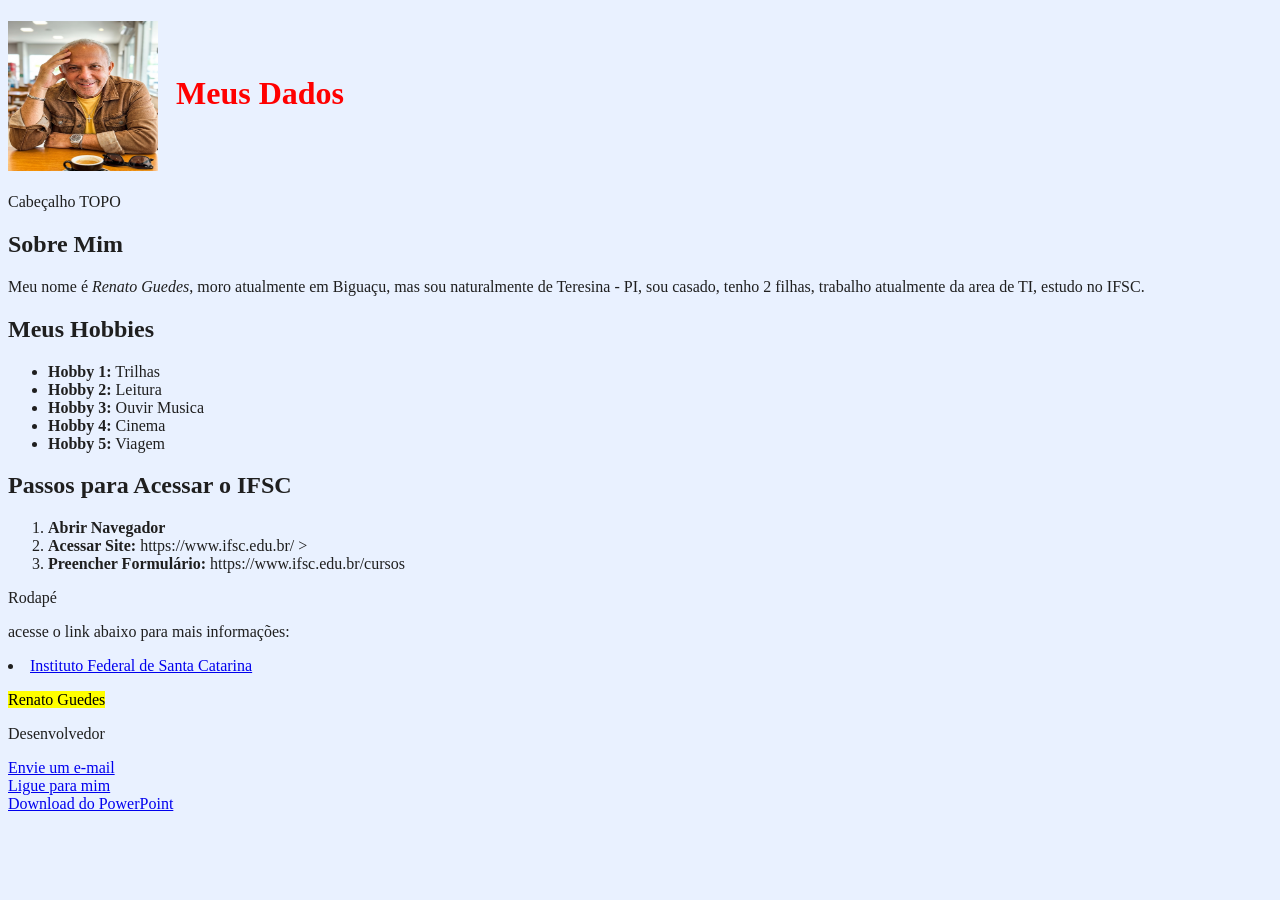
<file: index.html>
<!DOCTYPE html>
<html>

<head>
    <meta charset="UTF-8">
    <title> Dados Pessoais</title>
</head>


<body style="background-color: #e9f1ff; color: #1f1f1f;">

    <h1 style="color: red">
        <strong>
            <img src="img/renato.jpeg" 
            alt="Foto de Renato" width="150" height="150" style="vertical-align: middle; margin-right: 10px;">
            Meus Dados
        </strong>
    </h1>

    <header> Cabeçalho TOPO </header>

    <main>
        <section>
            <h2> Sobre Mim </h2>
            <p> Meu nome é <em>Renato Guedes</em>, moro atualmente em Biguaçu, mas sou naturalmente de Teresina - PI, 
                sou casado, tenho 2 filhas, trabalho atualmente da area de TI, estudo no IFSC.</p>
        </section>
        <section> 
            <h2> Meus Hobbies </h2>
            <ul>
                <li> <b>Hobby 1:</b> Trilhas </li>
                <li> <b>Hobby 2:</b> Leitura </li>
                <li> <b>Hobby 3:</b> Ouvir Musica </li>
                <li> <b>Hobby 4:</b> Cinema </li>
                <li> <b>Hobby 5:</b> Viagem </li>
            </ul>
        </section>
        <section>
            <h2> Passos para Acessar o IFSC </h2>
            <ol>
                <li> <b>Abrir Navegador </b></li>
                <li> <b>Acessar Site:</b> https://www.ifsc.edu.br/  > </li>
                <li> <b>Preencher Formulário:</b> https://www.ifsc.edu.br/cursos </li>
            </ol>
    </main>

    <footer> Rodapé</footer>


    <p>acesse o link abaixo para mais informações:</p>
    <li> <a href="https://www.ifsc.edu.br/"  target="_blank"> Instituto Federal de Santa Catarina </a></li>
    
    <p> <mark> Renato Guedes </mark></p>
    <p> Desenvolvedor </p>
    <a href="mailto:renato.guedesthe@gmail.com"> Envie um e-mail </a> 
    <br> <a href="tel:+5548999999999"> Ligue para mim </a>
    <br> <a href="docs/Hiperlinks.pptx"> Download do PowerPoint </a>
</body>

</html>
</file>
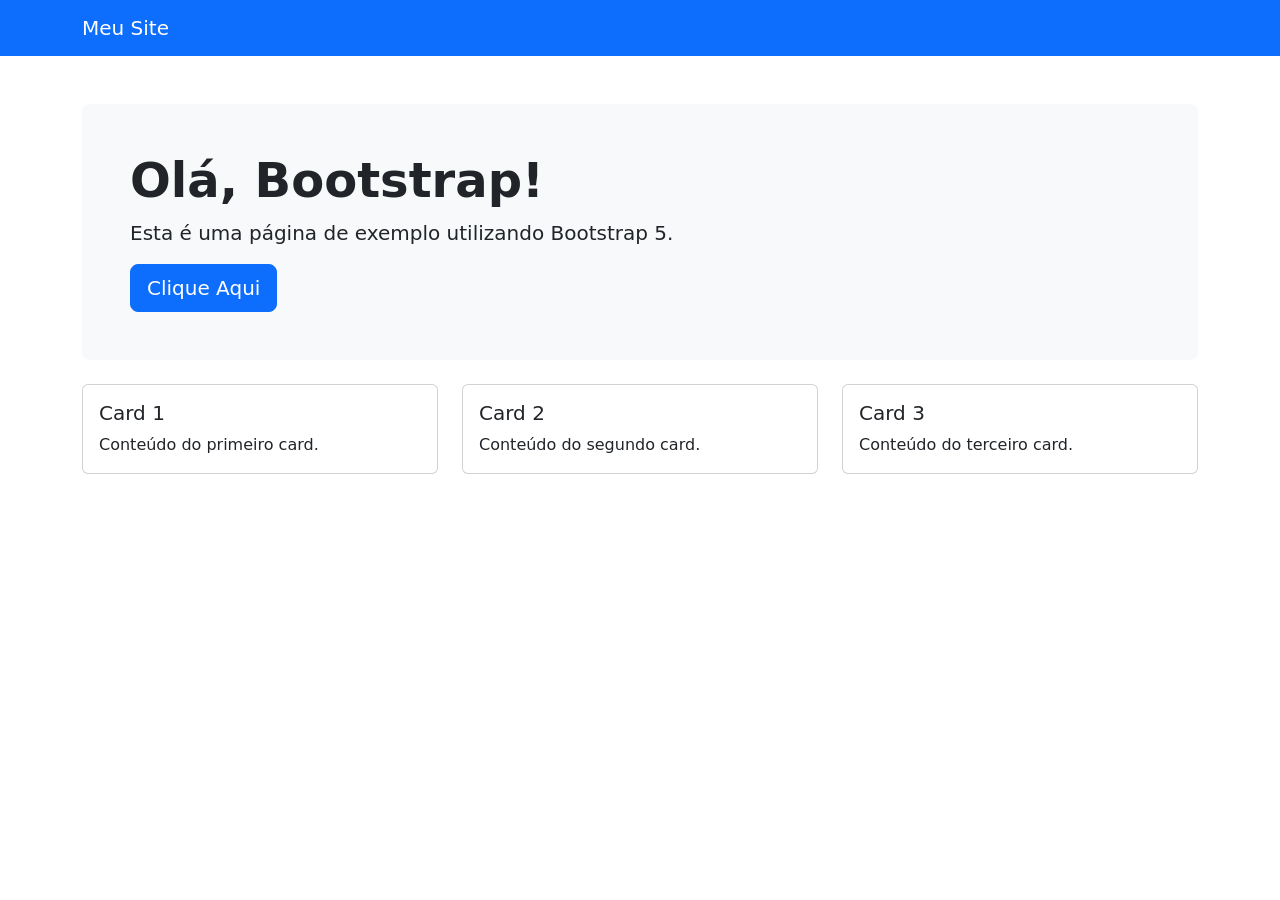
<file: aula251126/index.html>
<!DOCTYPE html>
<html lang="pt-BR">
<head>
    <meta charset="UTF-8">
    <meta name="viewport" content="width=device-width, initial-scale=1.0">
    <title>Minha Página Bootstrap</title>

    <!-- Bootstrap CSS -->
    <link href="https://cdn.jsdelivr.net/npm/bootstrap@5.3.7/dist/css/bootstrap.min.css" rel="stylesheet">
</head>
<body>

    <nav class="navbar navbar-expand-lg navbar-dark bg-primary">
        <div class="container">
            <a class="navbar-brand" href="#">Meu Site</a>
        </div>
    </nav>

    <div class="container mt-5">
        <div class="p-5 mb-4 bg-light rounded-3">
            <h1 class="display-5 fw-bold">Olá, Bootstrap!</h1>
            <p class="lead">
                Esta é uma página de exemplo utilizando Bootstrap 5.
            </p>
            <button class="btn btn-primary btn-lg">
                Clique Aqui
            </button>
        </div>

        <div class="row">
            <div class="col-md-4">
                <div class="card">
                    <div class="card-body">
                        <h5 class="card-title">Card 1</h5>
                        <p class="card-text">Conteúdo do primeiro card.</p>
                    </div>
                </div>
            </div>

            <div class="col-md-4">
                <div class="card">
                    <div class="card-body">
                        <h5 class="card-title">Card 2</h5>
                        <p class="card-text">Conteúdo do segundo card.</p>
                    </div>
                </div>
            </div>

            <div class="col-md-4">
                <div class="card">
                    <div class="card-body">
                        <h5 class="card-title">Card 3</h5>
                        <p class="card-text">Conteúdo do terceiro card.</p>
                    </div>
                </div>
            </div>
        </div>
    </div>

    <!-- Bootstrap JS -->
    <script src="https://cdn.jsdelivr.net/npm/bootstrap@5.3.7/dist/js/bootstrap.bundle.min.js"></script>

</body>
</html>
</file>
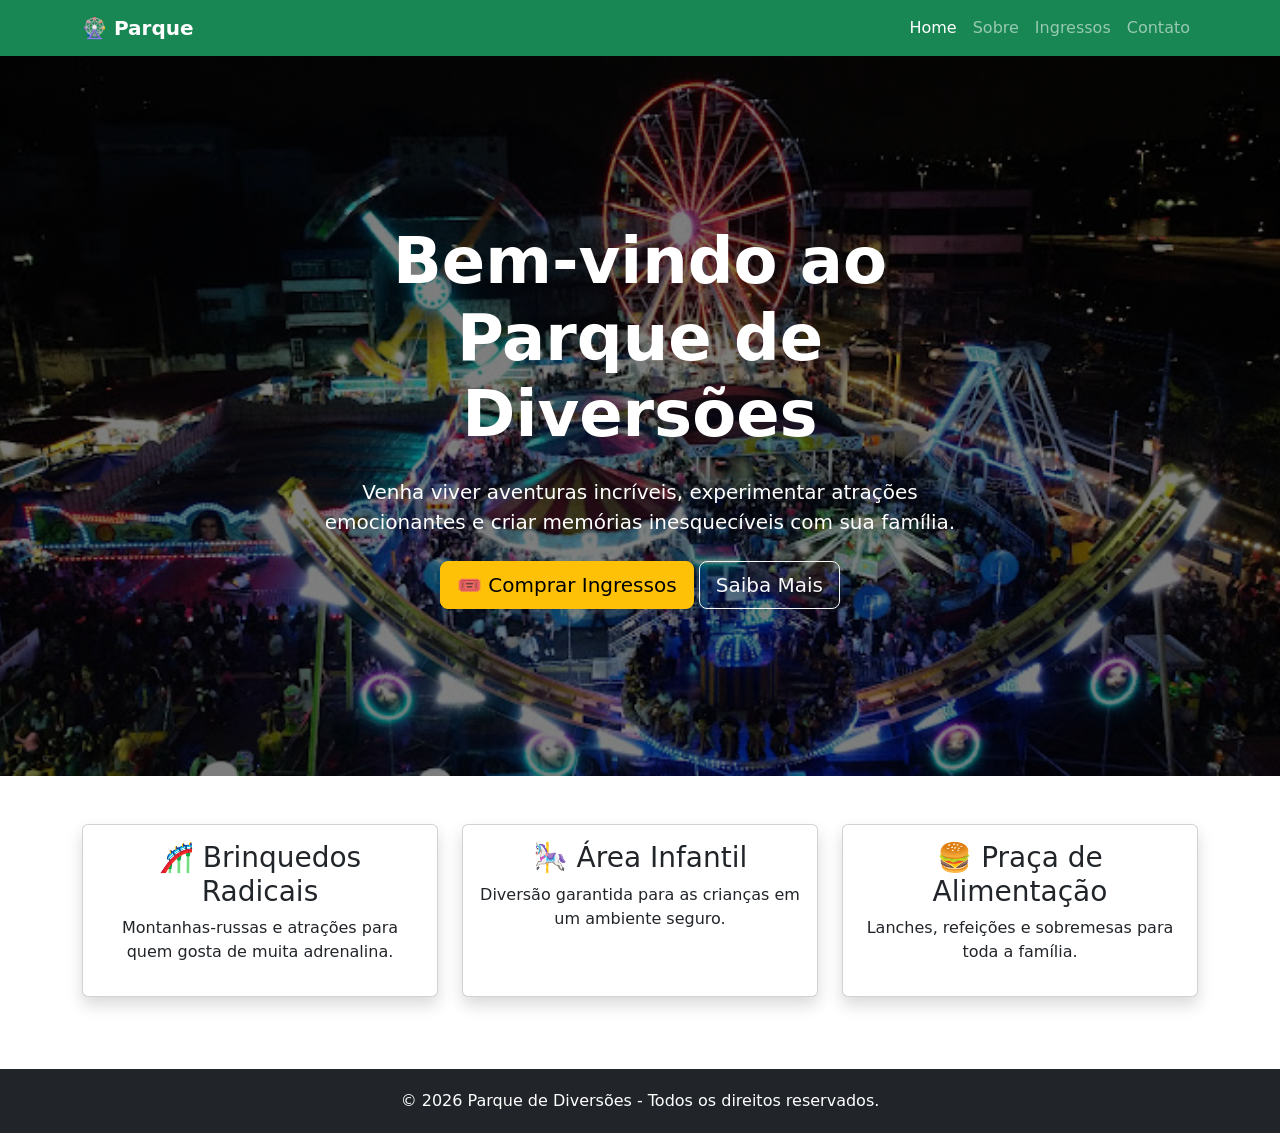
<file: estruturapagina/index.html>
<!DOCTYPE html>
<html lang="pt-BR">

<head>
    <meta charset="UTF-8">
    <meta name="viewport" content="width=device-width, initial-scale=1.0">
    <title>Parque de Diversões</title>
    <link rel='stylesheet' href='css/main.css'>
    <!-- Bootstrap CSS -->
    <link href="https://cdn.jsdelivr.net/npm/bootstrap@5.3.7/dist/css/bootstrap.min.css" rel="stylesheet">


</head>

<!-- Modal Informações -->
<div class="modal fade" id="modalInformacoes" tabindex="-1" aria-labelledby="modalInformacoesLabel" aria-hidden="true">

    <div class="modal-dialog modal-lg modal-dialog-centered">
        <div class="modal-content">

            <div class="modal-header bg-primary text-white">
                <h5 class="modal-title" id="modalInformacoesLabel">
                    ℹ️ Informações Importantes
                </h5>

                <button type="button" class="btn-close btn-close-white" data-bs-dismiss="modal" aria-label="Fechar">
                </button>
            </div>

            <div class="modal-body">

                <h5>🎟️ Validade dos Ingressos</h5>
                <p>
                    Os ingressos são válidos exclusivamente para a data
                    selecionada no momento da compra. O acesso ao parque
                    será permitido apenas mediante apresentação do ingresso
                    e de um documento de identificação válido.
                </p>

                <hr>

                <h5>🔄 Troca e Reagendamento</h5>
                <p>
                    O reagendamento poderá ser solicitado com até
                    48 horas de antecedência da data de utilização,
                    sujeito à disponibilidade de vagas.
                </p>

                <p>
                    Após esse prazo, não será possível realizar alterações
                    ou solicitar reembolso do ingresso.
                </p>

                <hr>

                <h5>👨‍👩‍👧‍👦 Entrada de Crianças</h5>
                <p>
                    Crianças menores de 12 anos devem estar acompanhadas
                    por um responsável durante toda a permanência no parque.
                </p>

                <hr>

                <h5>🌧️ Condições Climáticas</h5>
                <p>
                    Algumas atrações podem ser temporariamente interrompidas
                    em caso de chuva intensa, ventos fortes ou condições
                    climáticas que comprometam a segurança dos visitantes.
                </p>

                <hr>

                <h5>🚫 Regras de Segurança</h5>
                <ul>
                    <li>Respeite as orientações dos operadores.</li>
                    <li>Observe as restrições de altura e idade.</li>
                    <li>Não utilize brinquedos sob efeito de álcool.</li>
                    <li>Mantenha seus pertences pessoais em local seguro.</li>
                </ul>

                <hr>

                <h5>📞 Atendimento ao Cliente</h5>
                <p>
                    Em caso de dúvidas, entre em contato pelo telefone
                    (48) 3333-4444 ou pelo e-mail
                    atendimento@parque.com.br.
                </p>

            </div>

            <div class="modal-footer">
                <button class="btn btn-primary" data-bs-dismiss="modal">
                    Entendi
                </button>
            </div>

        </div>
    </div>
</div>

<script>

document.addEventListener("DOMContentLoaded", function () {

    const combo = document.getElementById("combo");
    const quantidade = document.getElementById("quantidade");
    const valorTotal = document.getElementById("valorTotal");
    const resumoCombo = document.getElementById("resumoCombo");

    function calcularTotal() {

        const preco = Number(combo.value);
        const qtd = Number(quantidade.value);

        const total = preco * qtd;

        resumoCombo.textContent =
            combo.options[combo.selectedIndex].text;

        valorTotal.textContent =
            total.toLocaleString("pt-BR", {
                style: "currency",
                currency: "BRL"
            });
    }

    combo.addEventListener("change", calcularTotal);

    quantidade.addEventListener("input", calcularTotal);

    calcularTotal();

    document.getElementById("formIngresso")
        .addEventListener("submit", function (e) {

            e.preventDefault();

            alert(
                "✅ Pedido registrado!\n\n" +
                "Combo: " +
                combo.options[combo.selectedIndex].text +
                "\nQuantidade: " +
                quantidade.value +
                "\nTotal: " +
                valorTotal.textContent +
                "\n\nRedirecionando para pagamento..."
            );

        });

        <!-- https://renatoguedesthe.github.io/ifsc/estruturapagina/index.html-->

});

</script>

<body>

    <!-- MENU -->
    <nav class="navbar navbar-expand-lg navbar-dark bg-success">
        <div class="container">
            <a class="navbar-brand fw-bold" href="#">
                🎡 Parque 
            </a>

            <button class="navbar-toggler" type="button" data-bs-toggle="collapse" data-bs-target="#menu">
                <span class="navbar-toggler-icon"></span>
            </button>

            <div class="collapse navbar-collapse" id="menu">
                <ul class="navbar-nav ms-auto">
                    <li class="nav-item">
                        <a class="nav-link active" href="/home">Home</a>
                    </li>

                    <li class="nav-item">
                        <a class="nav-link" href="/sobre">Sobre</a>
                    </li>

                    <li class="nav-item">
                        <a class="nav-link" href="/ingressos">Ingressos</a>
                    </li>

                    <li class="nav-item">
                        <a class="nav-link" href="/contato">Contato</a>
                    </li>
                </ul>
            </div>
        </div>
    </nav>

    <!-- CONTEÚDO PRINCIPAL -->
    <main class="hero">
        <div class="hero-content">
            <h1 class="display-3 fw-bold mb-4">
                Bem-vindo ao Parque de Diversões 
            </h1>

            <p class="lead mb-4">
                Venha viver aventuras incríveis, experimentar atrações
                emocionantes e criar memórias inesquecíveis com sua família.
            </p>

            <!-- BOTÃO QUE ABRE O MODAL -->
            <button class="btn btn-warning btn-lg" data-bs-toggle="modal" data-bs-target="#modalIngresso">
                🎟 Comprar Ingressos
            </button>

            <button class="btn btn-outline-light btn-lg" data-bs-toggle="modal" data-bs-target="#modalInformacoes">
                Saiba Mais
            </button>
        </div>
    </main>

    <!-- MODAL COMPRA DE INGRESSOS -->
    <div class="modal fade" id="modalIngresso" tabindex="-1" aria-labelledby="modalIngressoLabel" aria-hidden="true">

        <div class="modal-dialog modal-dialog-centered">
            <div class="modal-content">

                <div class="modal-header bg-success text-white">
                    <h5 class="modal-title" id="modalIngressoLabel">
                        🎟 Compra de Ingressos
                    </h5>

                    <button type="button" class="btn-close btn-close-white" data-bs-dismiss="modal">
                    </button>
                </div>

                <div class="modal-body">

                    <form id="formIngresso">

                        <div class="mb-3">
                            <label class="form-label">
                                Nome do Cliente
                            </label>

                            <input type="text" class="form-control" required>
                        </div>

                        <div class="mb-3">
                            <label class="form-label">
                                Telefone
                            </label>

                            <input type="tel" class="form-control" placeholder="(48) 99999-9999" required>
                        </div>

                        <div class="mb-3">
                            <label class="form-label">
                                Data de Utilização
                            </label>

                            <input type="date" class="form-control" required>
                        </div>

                        <div class="mb-3">
                            <label class="form-label">
                                Quantidade de Ingressos
                            </label>

                            <input type="number" id="quantidade" class="form-control" value="1" min="1" required>
                        </div>

                        <div class="mb-3">
                            <label class="form-label">
                                Escolha seu Combo
                            </label>

                            <select id="combo" class="form-select" required>

                                <option value="50" selected>
                                    Ingresso Simples - R$ 50,00
                                </option>

                                <option value="65">
                                    Ingresso + Sanduíche + Refrigerante - R$ 65,00
                                </option>

                                <option value="70">
                                    Ingresso + Hambúrguer + Suco - R$ 70,00
                                </option>

                                <option value="60">
                                    Ingresso + Pipoca + Refrigerante - R$ 60,00
                                </option>

                                <option value="90">
                                    Combo Família (2 ingressos + 2 refrigerantes + pipoca grande) - R$ 90,00
                                </option>

                            </select>
                        </div>

                        <div class="alert alert-secondary">
                            <strong>📋 Combo Selecionado:</strong><br>
                            <span id="resumoCombo">
                                Ingresso Simples - R$ 50,00
                            </span>
                        </div>

                        <div class="alert alert-info text-center">
                            <strong>💰 Valor Total:</strong>
                            <span id="valorTotal">R$ 50,00</span>
                        </div>

                        <div class="d-grid">
                            <button type="submit" class="btn btn-success btn-lg">
                                💳 Pagar
                            </button>
                        </div>

                    </form>

                </div>

            </div>
        </div>
    </div>

    <!-- SEÇÃO DE DESTAQUES -->
    <section class="container py-5">
        <div class="row text-center">

            <div class="col-md-4 mb-4">
                <div class="card h-100 shadow">
                    <div class="card-body">
                        <h3>🎢 Brinquedos Radicais</h3>
                        <p>
                            Montanhas-russas e atrações para quem gosta
                            de muita adrenalina.
                        </p>
                    </div>
                </div>
            </div>

            <div class="col-md-4 mb-4">
                <div class="card h-100 shadow">
                    <div class="card-body">
                        <h3>🎠 Área Infantil</h3>
                        <p>
                            Diversão garantida para as crianças
                            em um ambiente seguro.
                        </p>
                    </div>
                </div>
            </div>

            <div class="col-md-4 mb-4">
                <div class="card h-100 shadow">
                    <div class="card-body">
                        <h3>🍔 Praça de Alimentação</h3>
                        <p>
                            Lanches, refeições e sobremesas
                            para toda a família.
                        </p>
                    </div>
                </div>
            </div>

        </div>
    </section>

    <!-- RODAPÉ -->
    <footer class="text-center">
        <p class="mb-0">
            © 2026 Parque de Diversões - Todos os direitos reservados.
        </p>
    </footer>

    <!-- Bootstrap JS -->
    <script src="https://cdn.jsdelivr.net/npm/bootstrap@5.3.7/dist/js/bootstrap.bundle.min.js"></script>

</body>

</html>
</file>
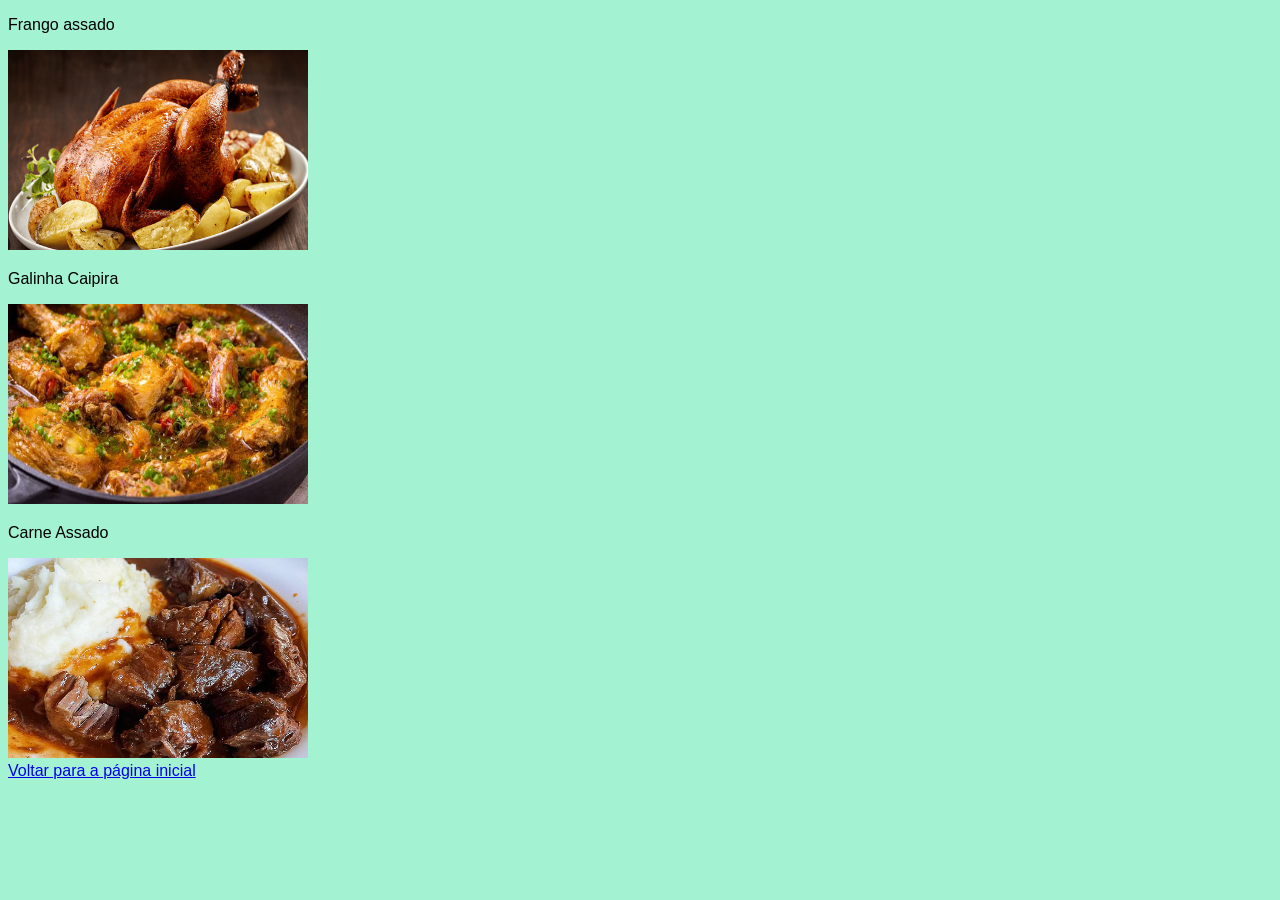
<file: desafio_restaurante/menu.html>
<!DOCTYPE html>
<html> 

<head>
    <meta charset="UTF-8">
    <title> Dados Pessoais</title>
</head>

<body style='background-color: #a3f2d2; font-family: Arial, sans-serif;'> 

      <p> Frango assado </p>
      <img src="img/frango.png"Frango Assado" width="300" height="200">
      <p> Galinha Caipira</p>
      <img src="img/galinha.png" alt="Galinha Caipira" width="300" height="200">
      <p> Carne Assado</p>
      <img src="img/carneassada.png" alt="Carne Assada" width="300" height="200">

      <br> <a href="index.html"> Voltar para a página inicial </a>
    
</body>
</html>
</file>
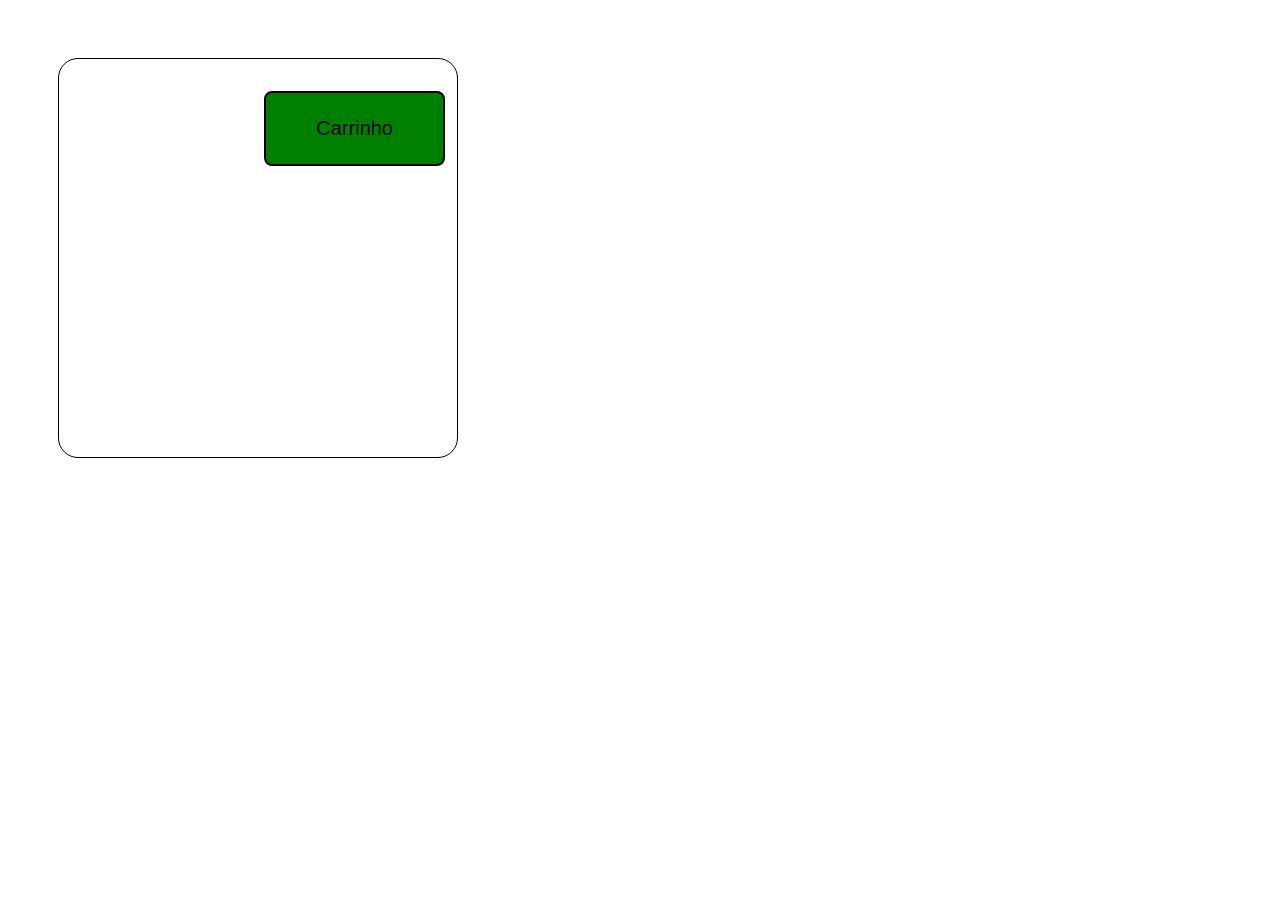
<file: estruturapagina/card.html>
<!DOCTYPE html>
<html lang='en'>
<head>
    <meta charset='utf-8'>
    <meta name='viewport' content='width=device-width, initial-scale=1'>
    <title>CARD</title>

    <style>
        * {
            box-sizing: border-box;
        }
    
         .card{
            position: fixed;
            background-color: white;
            width: 400px;
            height: 400px;
            border: 1px solid black;
            border-radius: 20px;
            text-align: center;
            margin: 50px ;
            margin-top: 50px;
        }
   
        .card-descricao{
            font-size: 20px;
            color: black;
            margin-top: 20px;
            background-color: green;
            display: inline-block;
            border-radius: 8px;
            border: 2px solid black;
            padding: 24px 50px;
        }

        .selo{
            position: absolute;
            top: 12px;
            right: 12px;
            font-size: 20px;
            color: black;
            margin-top: 20px;
            background-color: green;
            display: inline-block;
            border-radius: 8px;
            border: 2px solid black;
            padding: 24px 50px;
          

        }

    </style>


</head>
<body>
   
    <section class="card">
        <!-- <h2 class="card-titulo" > CARD de Produtos </h2> -->
       <!-- <button class="card-descricao" >Comprar </button>-->  
        <button class="selo" >Carrinho </button>
    </section>
</body>
</html>
</file>
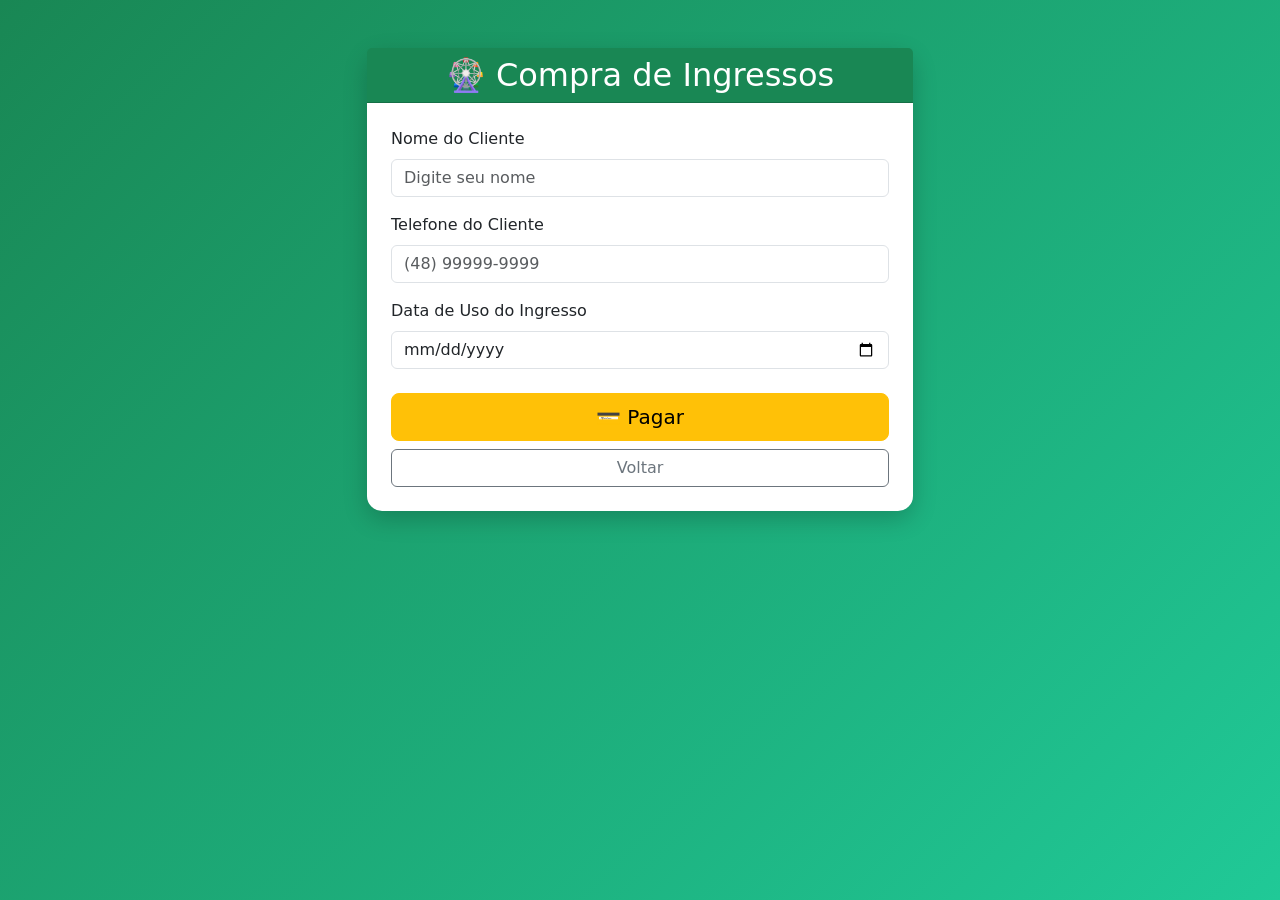
<file: estruturapagina/ingressos.html>
<!DOCTYPE html>
<html lang="pt-BR">

<head>
    <meta charset="UTF-8">
    <meta name="viewport" content="width=device-width, initial-scale=1.0">
    <title>Compra de Ingressos - Parque IFSC</title>

    <!-- Bootstrap 5 -->
    <link href="https://cdn.jsdelivr.net/npm/bootstrap@5.3.7/dist/css/bootstrap.min.css" rel="stylesheet">

    <style>
        body {
            background: linear-gradient(135deg, #198754, #20c997);
            min-height: 100vh;
        }

        .card-form {
            border: none;
            border-radius: 15px;
            box-shadow: 0 8px 25px rgba(0, 0, 0, .2);
        }
    </style>
</head>

<body>

    <div class="container py-5">

        <div class="row justify-content-center">

            <div class="col-md-8 col-lg-6">

                <div class="card card-form">

                    <div class="card-header bg-success text-white text-center">
                        <h2 class="mb-0">🎡 Compra de Ingressos</h2>
                    </div>

                    <div class="card-body p-4">

                        <form action="pagamento.html" method="post">

                            <!-- Nome -->
                            <div class="mb-3">
                                <label for="nome" class="form-label">
                                    Nome do Cliente
                                </label>

                                <input type="text"
                                       class="form-control"
                                       id="nome"
                                       name="nome"
                                       placeholder="Digite seu nome"
                                       required>
                            </div>

                            <!-- Telefone -->
                            <div class="mb-3">
                                <label for="telefone" class="form-label">
                                    Telefone do Cliente
                                </label>

                                <input type="tel"
                                       class="form-control"
                                       id="telefone"
                                       name="telefone"
                                       placeholder="(48) 99999-9999"
                                       required>
                            </div>

                            <!-- Data -->
                            <div class="mb-4">
                                <label for="data" class="form-label">
                                    Data de Uso do Ingresso
                                </label>

                                <input type="date"
                                       class="form-control"
                                       id="data"
                                       name="data"
                                       required>
                            </div>

                            <!-- Botões -->
                            <div class="d-grid gap-2">

                                <button type="submit"
                                        class="btn btn-warning btn-lg">
                                    💳 Pagar
                                </button>

                                <a href="index.html"
                                   class="btn btn-outline-secondary">
                                    Voltar
                                </a>

                            </div>

                        </form>

                    </div>

                </div>

            </div>

        </div>

    </div>

    <script src="https://cdn.jsdelivr.net/npm/bootstrap@5.3.7/dist/js/bootstrap.bundle.min.js"></script>

</body>

</html>
</file>
<file: estruturapagina/css/main.css>
.hero {
      background: linear-gradient(rgba(0, 0, 0, 0.5),
              rgba(0, 0, 0, 0.5)),
          url('../img/parque-de-diversoes.png');

      background-size: cover;
      background-position: center;
      min-height: 80vh;

      display: flex;
      align-items: center;
      justify-content: center;
      text-align: center;
      color: white;
  }

  .hero-content {
      max-width: 700px;
  }

  footer {
      background-color: #212529;
      color: white;
      padding: 20px;
  }

  .modal-header {
            background-color: #198754;
            color: white;
        }

        .btn-close {
            filter: invert(1);
        }
</file>
